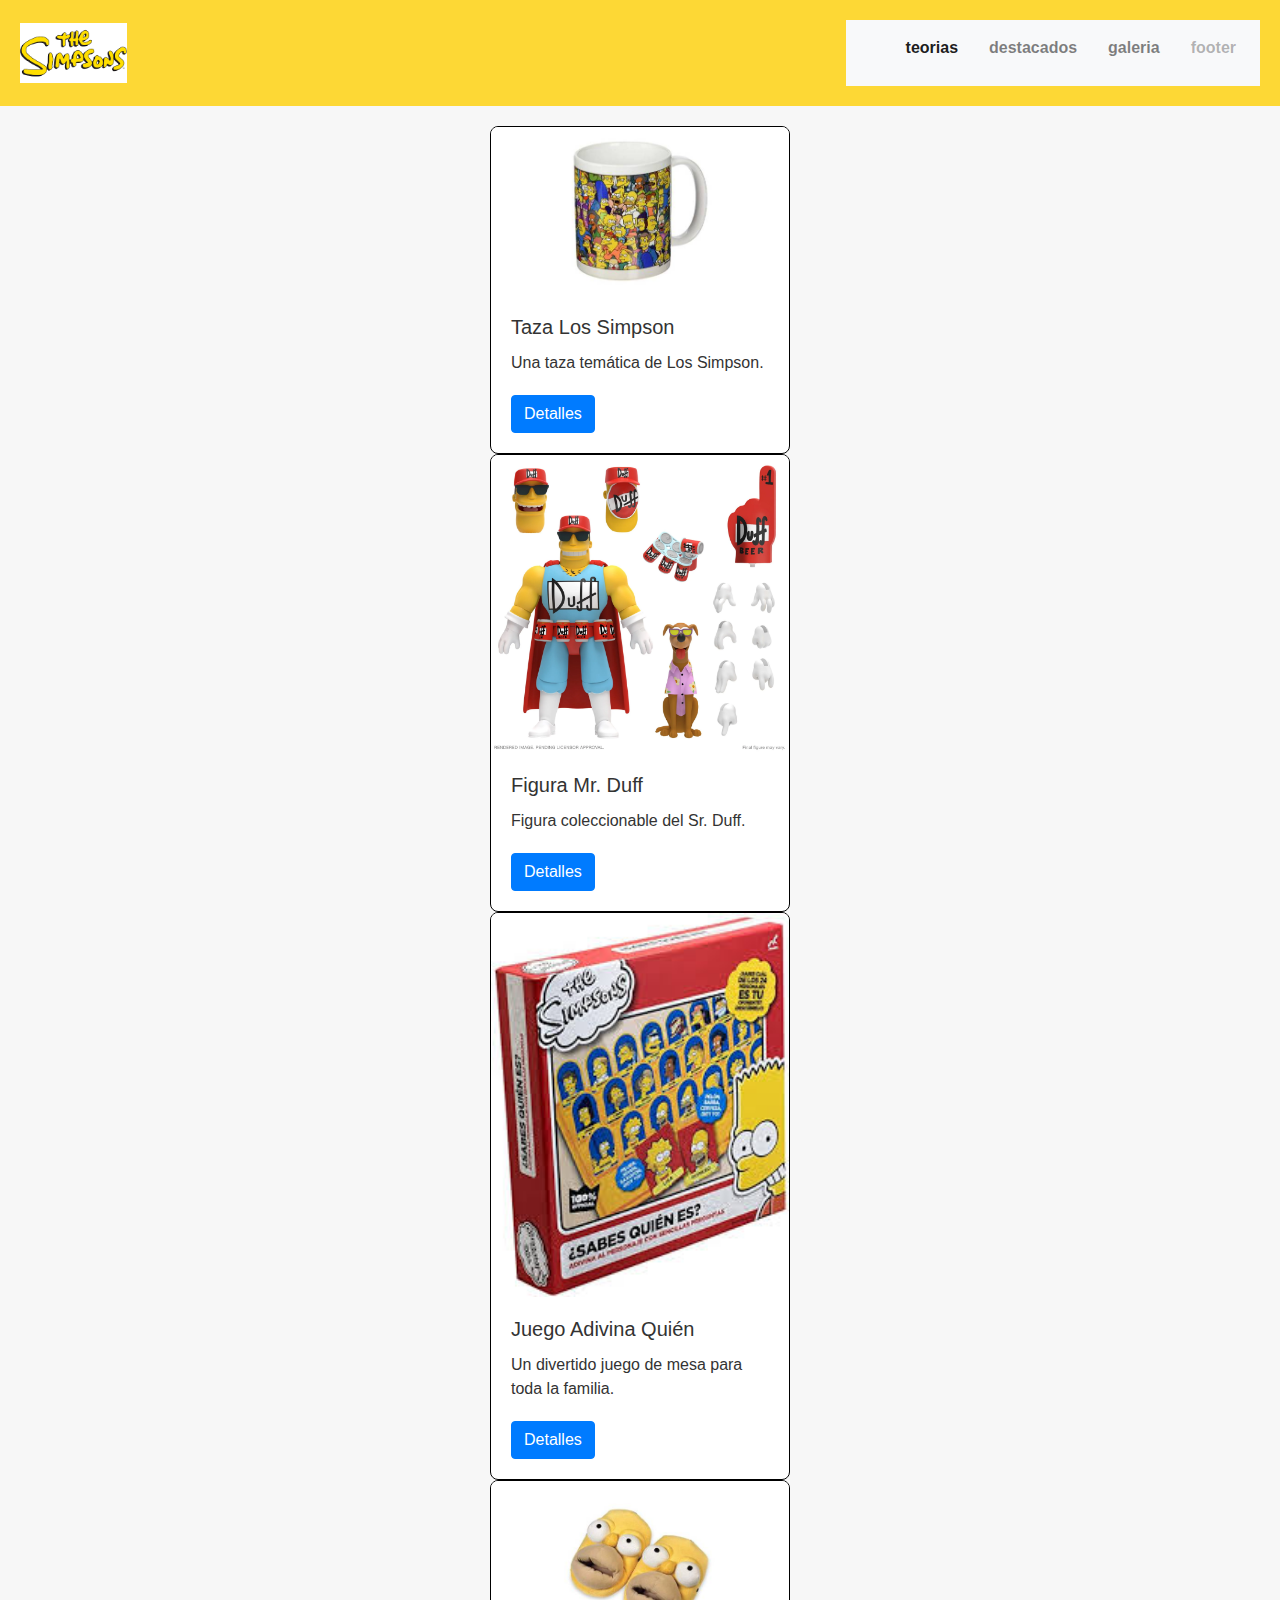
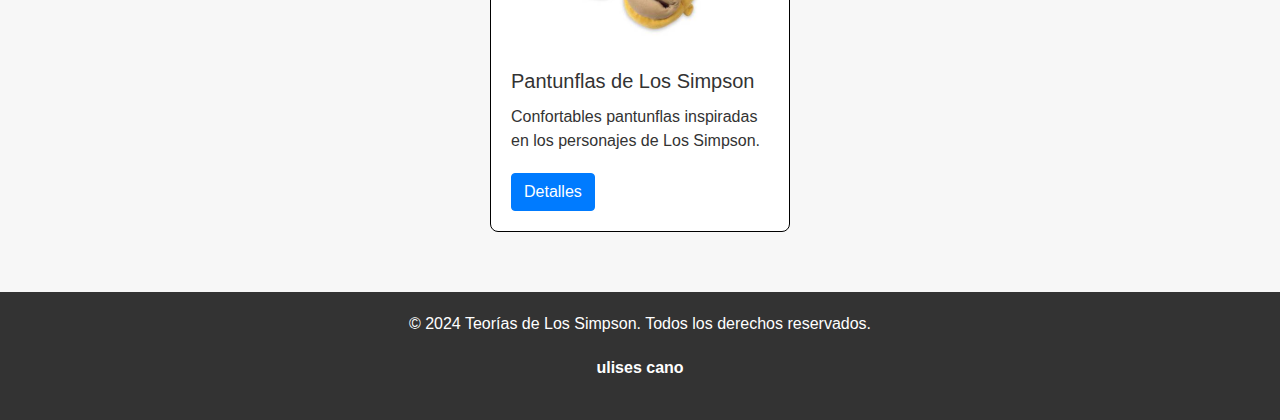
<file: index.html>
<!DOCTYPE html>
<html lang="es">
<head>
    <meta charset="UTF-8">
    <meta name="viewport" content="width=device-width, initial-scale=1.0">
    <title>Tarjeta de Producto</title>
     <link rel="stylesheet" href="https://maxcdn.bootstrapcdn.com/bootstrap/4.0.0/css/bootstrap.min.css">
     <link rel="stylesheet" href="css/main.css">
</head>
<body>
    <header>
        <div class="logo">
            <img src="img/logo.png" alt="Logo Los Simpson">
        </div>
        <nav class="navbar navbar-expand-lg navbar-light bg-light">
            <a class="navbar-brand" href="#teorias"></a>
            <button class="navbar-toggler" type="button" data-toggle="collapse" data-target="#navbarNav" aria-controls="navbarNav" aria-expanded="false" aria-label="Toggle navigation">
              <span class="navbar-toggler-icon"></span>
            </button>
            <div class="collapse navbar-collapse" id="navbarNav">
              <ul class="navbar-nav">
                <li class="nav-item active">
                  <a class="nav-link" href="#teorias">teorias <span class="sr-only"> </span></a>
                </li>
                <li class="nav-item">
                  <a class="nav-link" href="#destacados">destacados</a>
                </li>
                <li class="nav-item">
                  <a class="nav-link" href="#galeria">galeria</a>
                </li>
                <li class="nav-item">
                  <a class="nav-link disabled" href="#contacto">footer</a>
                </li>
              </ul>
            </div>
          </nav>
    </header>
    <main>
    <div class="card card--product">
        <img src="img/taza.jpg" alt="Taza Los Simpson" class="card-img-top">
        <div class="card-body">
            <h5 class="card-title">Taza Los Simpson</h5>
            <p class="card-text">Una taza temática de Los Simpson.</p>
            <button class="btn btn-primary" onclick="showProductDetails('Taza Los Simpson', 'Una taza temática de Los Simpson con un diseño único.')" data-toggle="modal" data-target="#taza">Detalles</button>
        </div>
    </div>
    <div class="card card--product">
        <img src="img/figura- mr duff.webp" alt="Figura Mr. Duff" class="card-img-top">
        <div class="card-body">
            <h5 class="card-title">Figura Mr. Duff</h5>
            <p class="card-text">Figura coleccionable del Sr. Duff.</p>
            <button class="btn btn-primary" onclick="showProductDetails('Figura Mr. Duff', 'Una figura de colección del famoso Sr. Duff de Los Simpson.')" data-toggle="modal" data-target="#figura-mrduff">Detalles</button>
        </div>
    </div>
    <div class="card card--product">
        <img src="img/adivina quien.jpeg" alt="Juego Adivina Quién" class="card-img-top">
        <div class="card-body">
            <h5 class="card-title">Juego Adivina Quién</h5>
            <p class="card-text">Un divertido juego de mesa para toda la familia.</p>
            <button class="btn btn-primary" onclick="showProductDetails('Juego Adivina Quién', 'El clásico juego de mesa de adivinanza, ahora en versión Los Simpson.')" data-toggle="modal" data-target="#adivinaQuien">Detalles</button>
        </div>
    </div>
    <div class="card card--product">
        <img src="img/pantunflas.jpg" alt="Pantunflas de Los Simpson" class="card-img-top">
        <div class="card-body">
            <h5 class="card-title">Pantunflas de Los Simpson</h5>
            <p class="card-text">Confortables pantunflas inspiradas en los personajes de Los Simpson.</p>
            <button class="btn btn-primary" onclick="showProductDetails('Pantunflas de Los Simpson', 'Disfruta de la comodidad con estas pantunflas inspiradas en Los Simpson.')" data-toggle="modal" data-target="#pantunflas">Detalles</button>
        </div>
    </div>


    <div class="modal fade" id="taza" tabindex="-1" role="dialog" aria-labelledby="productoModalLabel" aria-hidden="true">
        <div class="modal-dialog" role="document">
            <div class="modal-content">
                <div class="modal-header">
                    <h5 class="modal-title" id="productoModalLabel">taza de los simpson</h5>
                    <button type="button" class="close" data-dismiss="modal" aria-label="Close">
                        <span aria-hidden="true">&times;</span>
                    </button>
                </div>
                <div class="modal-body">
                    <p>taza conmemorativa de los simpson 25 aniversario</p>
                </div>
                <div class="modal-footer">
                    <button type="button" class="btn btn-secondary" data-dismiss="modal">Cerrar</button>
                    <button type="button" class="btn btn-primary">Comprar</button>
                </div>
            </div>
        </div>
    </div>
    <!-- figura de accion-->
    <div class="modal fade" id="figura-mrduff" tabindex="-1" role="dialog" aria-labelledby="productoModalLabel" aria-hidden="true">
        <div class="modal-dialog" role="document">
            <div class="modal-content">
                <div class="modal-header">
                    <h5 class="modal-title" id="productoModalLabel">Super7 Ultimates: Los Simpson - Duffman              </h5>
                    <button type="button" class="close" data-dismiss="modal" aria-label="Close">
                        <span aria-hidden="true">&times;</span>
                    </button>
                </div>
                <div class="modal-body">
                    <p>La fiebre amarilla regresa una vez más a la línea de figuras coleccionables Ultimates de Super7, traídas desde Springfield para ti, llegan estos imprescindibles personajes de Los Simpson. Haz crecer tu colección con Bartman, Duffman, Hank Scorpio y El Payaso Krusty que están listos para involucrarse en nuevas historias y provocar alguna que otra risa con recuerdos de tu serie favorita. Estas figuras de 7 pulgadas están hechas a la medida y altamente articuladas. También cuentan con una gran variedad de piezas intercambiables y accesorios icónicos inspirados en los mejores episodios de Los Simpsons.

                    </p>
                </div>
                <div class="modal-footer">
                    <button type="button" class="btn btn-secondary" data-dismiss="modal">Cerrar</button>
                    <button type="button" class="btn btn-primary">Comprar</button>
                </div>
            </div>
        </div>
    </div>
        <!-- adivina quien-->
    <div class="modal fade" id="adivinaQuien" tabindex="-1" role="dialog" aria-labelledby="productoModalLabel" aria-hidden="true">
        <div class="modal-dialog" role="document">
            <div class="modal-content">
                <div class="modal-header">
                    <h5 class="modal-title" id="productoModalLabel">adivina quien</h5>
                    <button type="button" class="close" data-dismiss="modal" aria-label="Close">
                        <span aria-hidden="true">&times;</span>
                    </button>
                </div>
                <div class="modal-body">
                    <p>JUEGO DE MESA. El juego de mesa ¿Sabes Quién Es? de Los Simpsons te da tardes de diversión garantizada para compartir con amigos. El juego tiene 24 personajes, por lo que es imposible aburrirse.</p>
                </div>
                <div class="modal-footer">
                    <button type="button" class="btn btn-secondary" data-dismiss="modal">Cerrar</button>
                    <button type="button" class="btn btn-primary">Comprar</button>
                </div>
            </div>
        </div>
    </div>
    <!-- pantunflas-->
    <div class="modal fade" id="pantunflas" tabindex="-1" role="dialog" aria-labelledby="productoModalLabel" aria-hidden="true">
        <div class="modal-dialog" role="document">
            <div class="modal-content">
                <div class="modal-header">
                    <h5 class="modal-title" id="productoModalLabel">pantunflas de los simpson</h5>
                    <button type="button" class="close" data-dismiss="modal" aria-label="Close">
                        <span aria-hidden="true">&times;</span>
                    </button>
                </div>
                <div class="modal-body">
                    <p>Pantufla Los Simpson para caballero, elaborada con materiales textiles y sintéticos de la más alta calidad.

                        Suela Antiderrapante, plantilla acolchada.
                        
                        100% Original.
                        
                        Comodidad Inigualable.
                        
                        Regalo perfecto.
                        
                        Atrévete a estar cómodo todo el tiempo.</p>
                </div>
                <div class="modal-footer">
                    <button type="button" class="btn btn-secondary" data-dismiss="modal">Cerrar</button>
                    <button type="button" class="btn btn-primary">Comprar</button>
                </div>
            </div>
        </div>
    </div>
    <div class="modal fade" id="productoModal2" tabindex="-1" role="dialog" aria-labelledby="productoModalLabel" aria-hidden="true">
        <div class="modal-dialog" role="document">
            <div class="modal-content">
                <div class="modal-header">
                    <h5 class="modal-title" id="productoModalLabel">modal 2</h5>
                    <button type="button" class="close" data-dismiss="modal" aria-label="Close">
                        <span aria-hidden="true">&times;</span>
                    </button>
                </div>
                <div class="modal-body">
                    <p>modal 2</p>
                </div>
                <div class="modal-footer">
                    <button type="button" class="btn btn-secondary" data-dismiss="modal">Cerrar</button>
                    <button type="button" class="btn btn-primary">Comprar</button>
                </div>
            </div>
        </div>
    </div>
</main>

<!-- Scripts de Bootstrap -->
<script src="https://code.jquery.com/jquery-3.2.1.slim.min.js"></script>
<script src="https://cdnjs.cloudflare.com/ajax/libs/popper.js/1.11.0/umd/popper.min.js"></script>
<script src="https://maxcdn.bootstrapcdn.com/bootstrap/4.0.0/js/bootstrap.min.js"></script>

<footer id="contacto">
    <p>© 2024 Teorías de Los Simpson. Todos los derechos reservados.</p>
    <p><a>ulises cano</a></p>
</footer>
</body>
</html>
</file>
<file: css/main.css>
* {
  margin: 0;
  padding: 0;
  -webkit-box-sizing: border-box;
          box-sizing: border-box;
}

body {
  font-family: Arial, sans-serif;
  background-color: #f7f7f7;
  color: #333;
}

h1, h2 {
  color: #f57c00;
}

p {
  margin-bottom: 20px;
}

ul {
  list-style-type: square;
  margin-left: 20px;
}

ul li {
  margin-bottom: 10px;
}

a {
  text-decoration: none;
  color: #333;
  font-weight: bold;
}

a:hover {
  color: #007bff;
}

nav ul {
  list-style: none;
  display: -webkit-box;
  display: -ms-flexbox;
  display: flex;
  gap: 15px;
}

nav ul li {
  display: inline;
}

nav ul li a {
  padding: 10px;
}

.card--product {
  display: -webkit-box;
  display: -ms-flexbox;
  display: flex;
  -webkit-box-orient: vertical;
  -webkit-box-direction: normal;
      -ms-flex-direction: column;
          flex-direction: column;
  border: 1px solid #000;
  border-radius: 8px;
  overflow: hidden;
  max-width: 300px;
  margin: 0 auto;
  -webkit-transition: -webkit-transform 0.3s ease;
  transition: -webkit-transform 0.3s ease;
  transition: transform 0.3s ease;
  transition: transform 0.3s ease, -webkit-transform 0.3s ease;
}

.card--product:hover {
  -webkit-transform: scale(1.05);
          transform: scale(1.05);
}

.card--product img {
  width: 100%;
  height: auto;
}

.card--product__content {
  padding: 1em;
}

.card--product__content h3 {
  margin: 0;
  font-size: 1.2em;
}

.card--product__content p {
  color: #000;
}

.card--product__content button {
  background-color: #fdd835;
  color: #fff;
  padding: 0.5em 1em;
  border: none;
  cursor: pointer;
  -webkit-transition: background-color 0.3s ease;
  transition: background-color 0.3s ease;
}

.card--product__content button:hover {
  background-color: #929292;
}

footer {
  text-align: center;
  background-color: #333;
  color: white;
  padding: 20px;
  margin-top: 40px;
}

footer a {
  color: #fdd835;
  text-decoration: none;
}

header {
  background-color: #fdd835;
  padding: 20px;
  display: -webkit-box;
  display: -ms-flexbox;
  display: flex;
  -webkit-box-pack: justify;
      -ms-flex-pack: justify;
          justify-content: space-between;
  -webkit-box-align: center;
      -ms-flex-align: center;
          align-items: center;
}

header .logo img {
  height: 60px;
}

main {
  padding: 20px;
}

footer {
  text-align: center;
  background-color: #333;
  color: white;
  padding: 20px;
  margin-top: 40px;
}
/*# sourceMappingURL=main.css.map */
</file>
